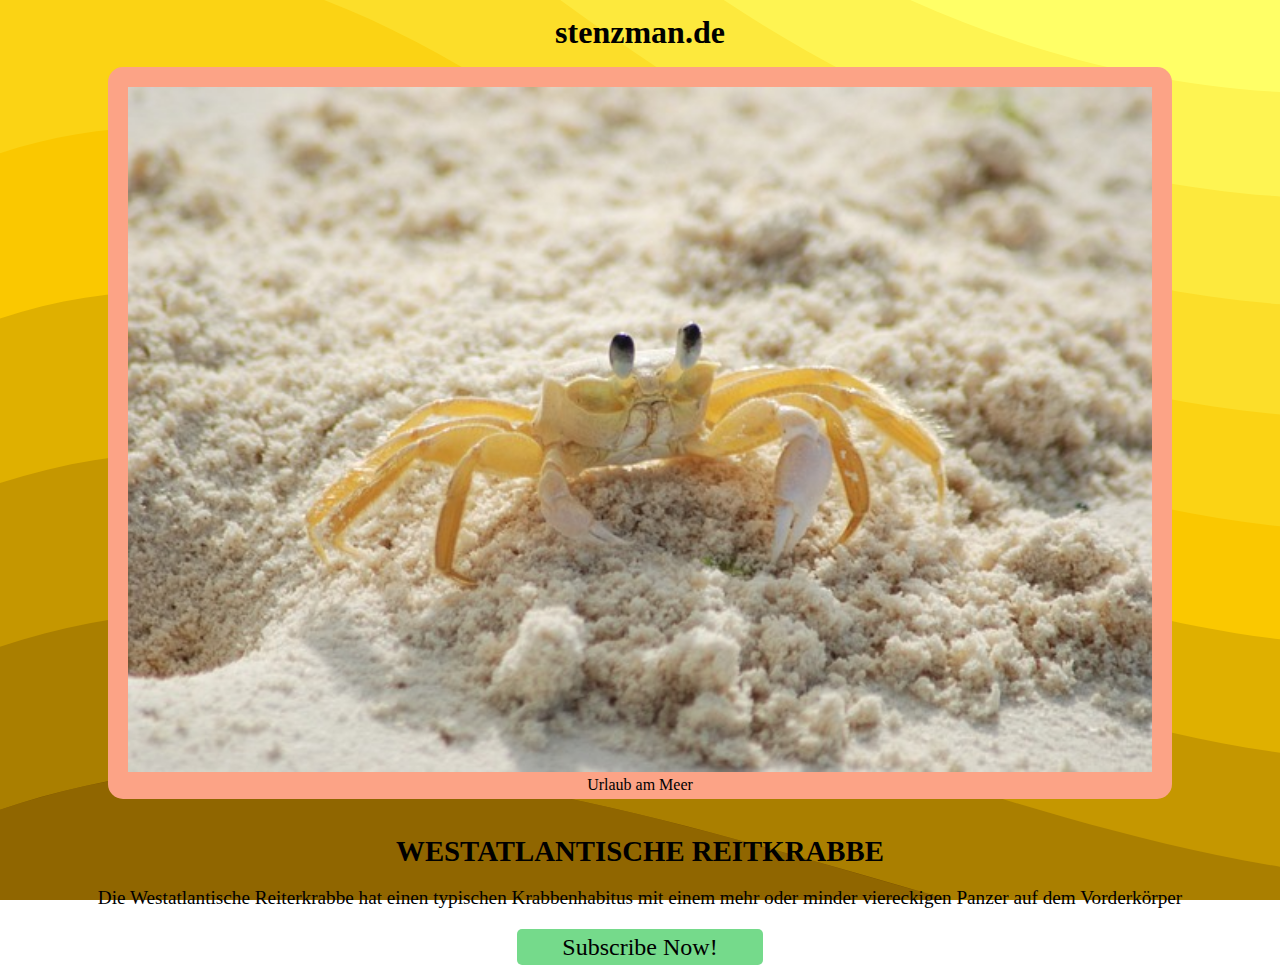
<file: index.html>
<!DOCTYPE html>
<html lang="en">
<head>
    <meta charset="UTF-8">
    <meta name="viewport" content="width=device-width, initial-scale=1.0">
    <meta http-equiv="X-UA-Compatible" content="ie=edge">
    <link rel="stylesheet" href="css/style.css" />
    <title>A Simple Page</title>
</head>
<body>
    <div class="container"></div>
    <header><a href="#">stenzman.de</a></header>
    <main>
        <section id="mainImage">
            <img src="images/crab.jpg" alt="youtube" width="100%" height="100%">
            <p>Urlaub am Meer</p>
        </section>
        <section id="mainButton">
            <h1>Westatlantische Reitkrabbe</h1>
            <p>Die Westatlantische Reiterkrabbe hat einen typischen Krabbenhabitus mit einem mehr oder minder viereckigen Panzer auf dem Vorderkörper</p>
            <a href="#">Subscribe Now!</a>
        </section>
    </main>
</body>
</html>
</file>
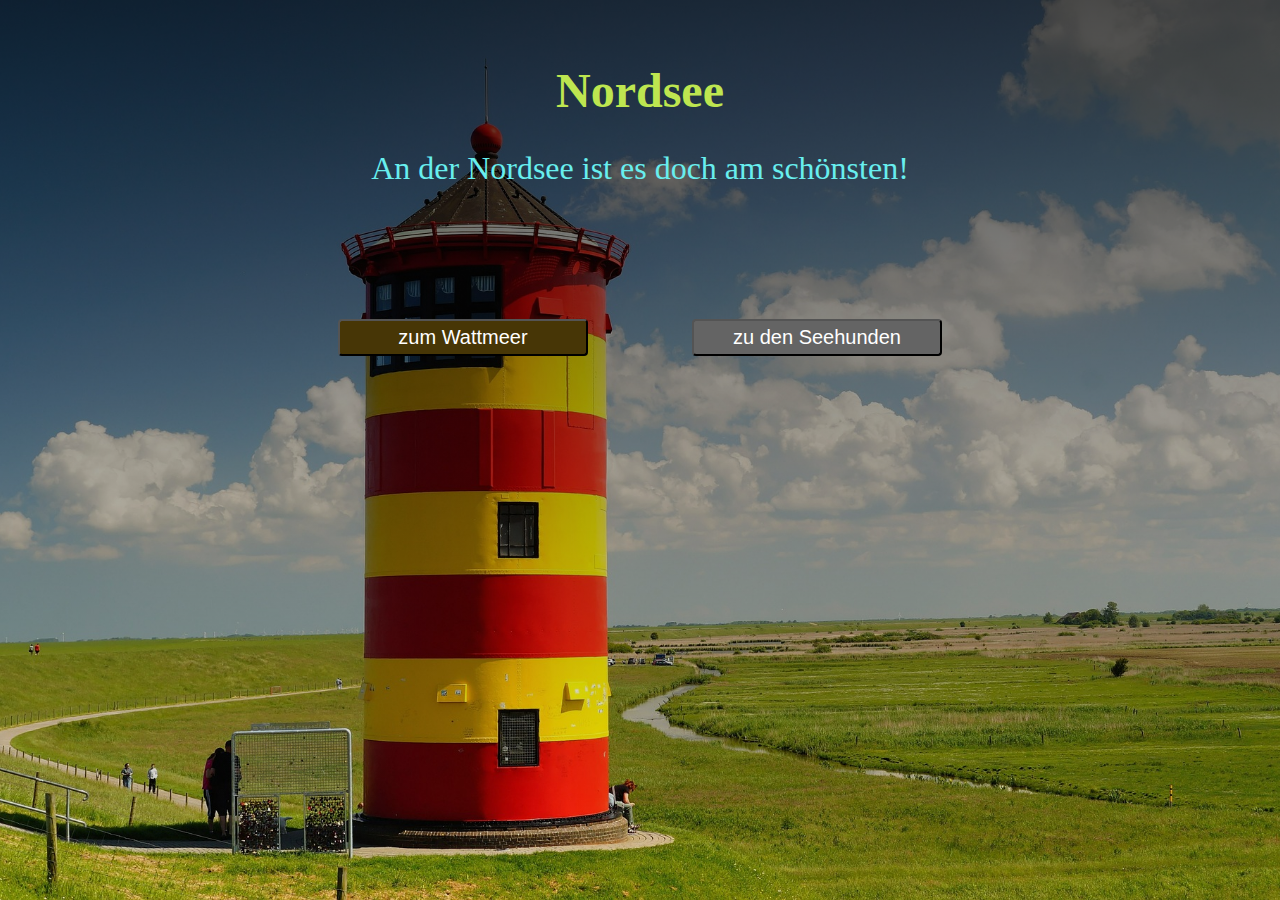
<file: nordsee.html>
<!DOCTYPE html>
<html lang="en">
<head>
    <meta charset="UTF-8">
    <meta name="viewport" content="width=device-width, initial-scale=1.0">
    <meta http-equiv="X-UA-Compatible" content="ie=edge">
    <link rel="stylesheet" href="nordsee.css">
    <title>Nordsee</title>
</head>
<body>
    <h1>Nordsee</h1>
    <p>An der Nordsee ist es doch am schönsten!</p>
    <div class="container">
        <button class="btn-wattmeer">zum Wattmeer</button>
        <button class="btn-seehunde">zu den Seehunden</button>
    </div>
</body>
</html>
</file>
<file: css/style.css>
body, html {
  height: 100%;
}

body {
  margin: 0;
}

body .container {
  background-color: #754e00;
  background-image: url("data:image/svg+xml,%3Csvg xmlns='http://www.w3.org/2000/svg' width='100%25' height='100%25' viewBox='0 0 1600 800'%3E%3Cg %3E%3Cpath fill='%23906600' d='M486 705.8c-109.3-21.8-223.4-32.2-335.3-19.4C99.5 692.1 49 703 0 719.8V800h843.8c-115.9-33.2-230.8-68.1-347.6-92.2C492.8 707.1 489.4 706.5 486 705.8z'/%3E%3Cpath fill='%23aa7f00' d='M1600 0H0v719.8c49-16.8 99.5-27.8 150.7-33.5c111.9-12.7 226-2.4 335.3 19.4c3.4 0.7 6.8 1.4 10.2 2c116.8 24 231.7 59 347.6 92.2H1600V0z'/%3E%3Cpath fill='%23c59700' d='M478.4 581c3.2 0.8 6.4 1.7 9.5 2.5c196.2 52.5 388.7 133.5 593.5 176.6c174.2 36.6 349.5 29.2 518.6-10.2V0H0v574.9c52.3-17.6 106.5-27.7 161.1-30.9C268.4 537.4 375.7 554.2 478.4 581z'/%3E%3Cpath fill='%23dfb000' d='M0 0v429.4c55.6-18.4 113.5-27.3 171.4-27.7c102.8-0.8 203.2 22.7 299.3 54.5c3 1 5.9 2 8.9 3c183.6 62 365.7 146.1 562.4 192.1c186.7 43.7 376.3 34.4 557.9-12.6V0H0z'/%3E%3Cpath fill='%23fac800' d='M181.8 259.4c98.2 6 191.9 35.2 281.3 72.1c2.8 1.1 5.5 2.3 8.3 3.4c171 71.6 342.7 158.5 531.3 207.7c198.8 51.8 403.4 40.8 597.3-14.8V0H0v283.2C59 263.6 120.6 255.7 181.8 259.4z'/%3E%3Cpath fill='%23fbd314' d='M1600 0H0v136.3c62.3-20.9 127.7-27.5 192.2-19.2c93.6 12.1 180.5 47.7 263.3 89.6c2.6 1.3 5.1 2.6 7.7 3.9c158.4 81.1 319.7 170.9 500.3 223.2c210.5 61 430.8 49 636.6-16.6V0z'/%3E%3Cpath fill='%23fcde29' d='M454.9 86.3C600.7 177 751.6 269.3 924.1 325c208.6 67.4 431.3 60.8 637.9-5.3c12.8-4.1 25.4-8.4 38.1-12.9V0H288.1c56 21.3 108.7 50.6 159.7 82C450.2 83.4 452.5 84.9 454.9 86.3z'/%3E%3Cpath fill='%23fde93d' d='M1600 0H498c118.1 85.8 243.5 164.5 386.8 216.2c191.8 69.2 400 74.7 595 21.1c40.8-11.2 81.1-25.2 120.3-41.7V0z'/%3E%3Cpath fill='%23fef452' d='M1397.5 154.8c47.2-10.6 93.6-25.3 138.6-43.8c21.7-8.9 43-18.8 63.9-29.5V0H643.4c62.9 41.7 129.7 78.2 202.1 107.4C1020.4 178.1 1214.2 196.1 1397.5 154.8z'/%3E%3Cpath fill='%23ffff66' d='M1315.3 72.4c75.3-12.6 148.9-37.1 216.8-72.4h-723C966.8 71 1144.7 101 1315.3 72.4z'/%3E%3C/g%3E%3C/svg%3E");
  background-attachment: fixed;
  background-size: cover;
  height: 100%;
  width: 100%;
  position: absolute;
  z-index: -1;
}

body header a {
  color: #000000;
  text-decoration: none;
  font-size: 2rem;
  font-weight: bold;
  text-align: center;
  padding-top: 14px;
  display: block;
}

body main section#mainImage {
  background-color: #fca386;
  padding: 20px;
  margin: 1em auto;
  width: 80%;
  color: #000000;
  border-radius: 15px;
}

body main section#mainImage p {
  margin: 0;
  margin-bottom: -15px;
  text-align: center;
}

body main section#mainButton {
  color: #000000;
  padding: 15px;
  text-align: center;
}

body main section#mainButton h1 {
  font-size: 1.8em;
  margin-top: 5px;
  text-transform: uppercase;
}

body main section#mainButton p {
  font-size: 1.2em;
  margin-bottom: 25px;
}

body main section#mainButton a {
  color: #000000;
  background-color: #75DA8B;
  padding: 5px 45px;
  text-decoration: none;
  font-size: 1.5em;
  border-radius: 5px;
}
/*# sourceMappingURL=style.css.map */
</file>
<file: nordsee.css>
.btn-wattmeer, .btn-seehunde {
  display: inline-block;
  width: 250px;
  padding: 5px;
  text-align: center;
  border-radius: 4px;
  color: #fff;
  font-size: 20px;
  background-color: #e94adc;
  margin: 100px 50px;
  border-color: none;
}

html {
  height: 100vh;
  background-image: -webkit-gradient(linear, left bottom, left top, from(rgba(0, 45, 75, 0)), to(rgba(0, 0, 0, 0.7))), url("images/leuchtturm.jpg");
  background-image: linear-gradient(to top, rgba(0, 45, 75, 0), rgba(0, 0, 0, 0.7)), url("images/leuchtturm.jpg");
  background-size: cover;
  background-repeat: no-repeat;
  background-position: center center;
}

body h1 {
  color: #bee650;
  text-align: center;
  margin-top: 5%;
  font-size: 3rem;
}

body p {
  color: #68eeee;
  text-align: center;
  font-size: 2rem;
}

.container {
  text-align: center;
}

.btn-wattmeer {
  background-color: #473606;
}

.btn-seehunde {
  background-color: #646464;
}
/*# sourceMappingURL=nordsee.css.map */
</file>
